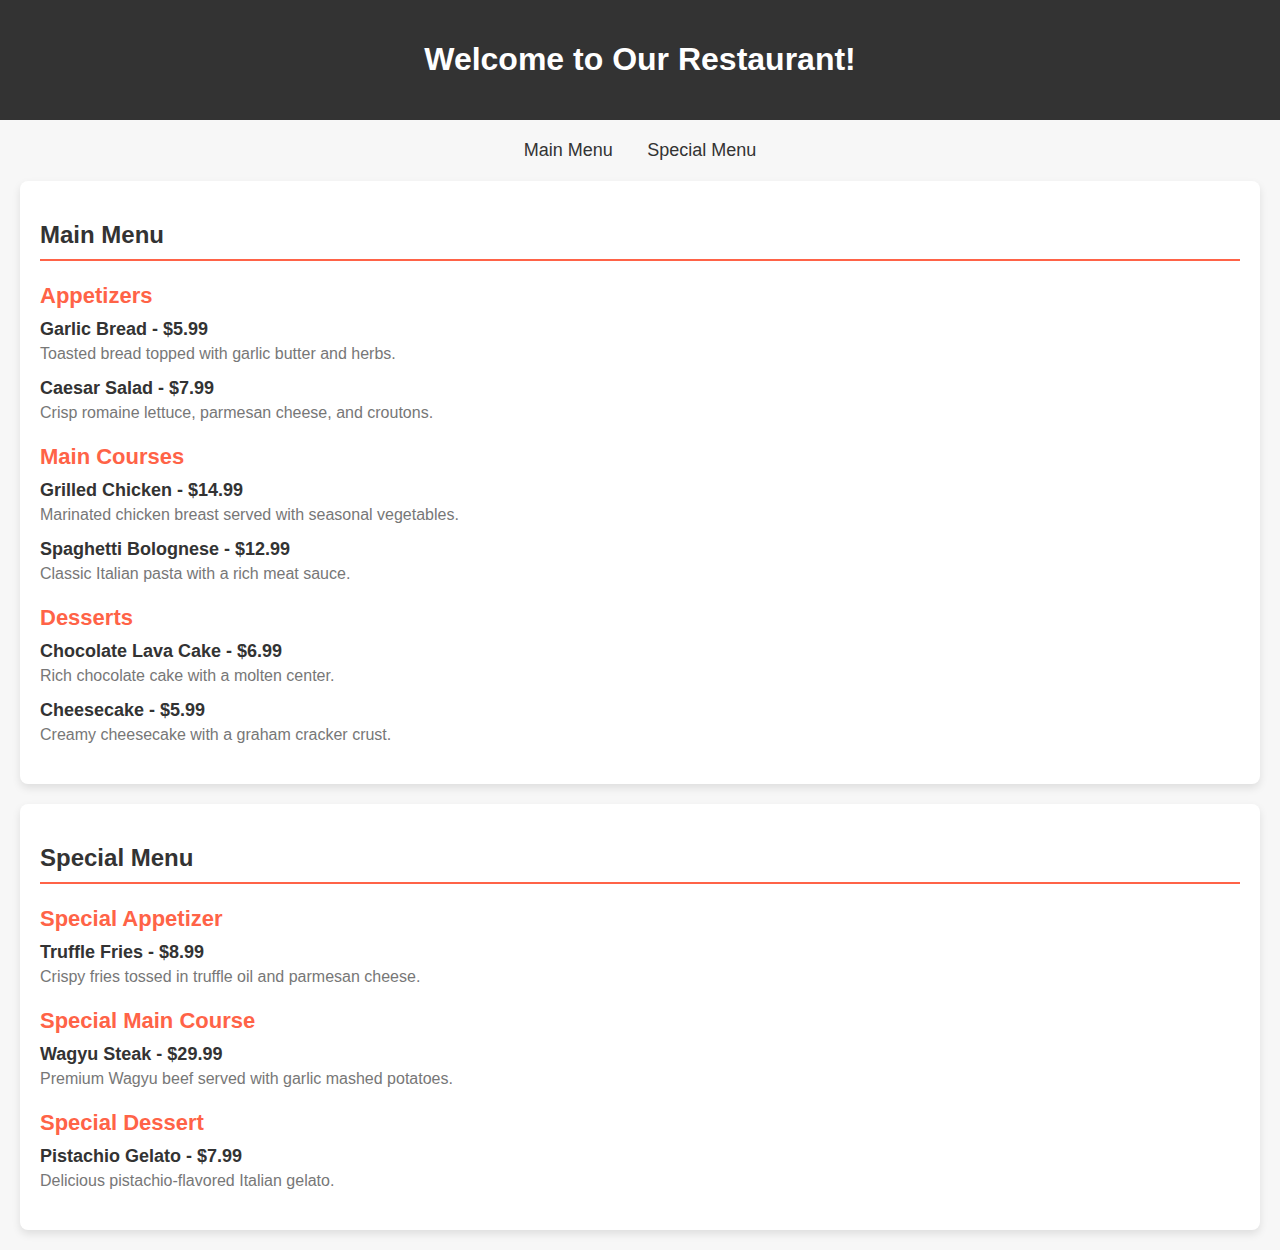
<file: <!DOCTYPE html>.html>
<!DOCTYPE html>
<html lang="en">
<head>
    <meta charset="UTF-8">
    <meta name="viewport" content="width=device-width, initial-scale=1.0">
    <title>Restaurant Menu</title>
    <style>
        body {
            font-family: Arial, sans-serif;
            background-color: #f7f7f7;
            margin: 0;
            padding: 0;
        }
        header {
            background-color: #333;
            color: #fff;
            padding: 20px;
            text-align: center;
        }
        nav {
            text-align: center;
            margin: 20px;
        }
        nav a {
            color: #333;
            text-decoration: none;
            margin: 0 15px;
            font-size: 18px;
        }
        nav a:hover {
            color: #ff6347;
        }
        section {
            margin: 20px;
            padding: 20px;
            background-color: #fff;
            border-radius: 8px;
            box-shadow: 0 4px 8px rgba(0,0,0,0.1);
        }
        h2 {
            color: #333;
            border-bottom: 2px solid #ff6347;
            padding-bottom: 10px;
        }
        .menu-category {
            margin: 20px 0;
        }
        .menu-category h3 {
            font-size: 22px;
            color: #ff6347;
            margin-bottom: 10px;
        }
        .menu-item {
            margin-bottom: 15px;
        }
        .menu-item h4 {
            margin: 0;
            font-size: 18px;
            color: #333;
        }
        .menu-item p {
            margin: 5px 0 0;
            color: #777;
        }
    </style>
</head>
<body>

    <header>
        <h1>Welcome to Our Restaurant!</h1>
    </header>

    <nav>
        <a href="#main-menu">Main Menu</a>
        <a href="#special-menu">Special Menu</a>
    </nav>

    <section id="main-menu">
        <h2>Main Menu</h2>
        
        <div class="menu-category">
            <h3>Appetizers</h3>
            <div class="menu-item">
                <h4>Garlic Bread - $5.99</h4>
                <p>Toasted bread topped with garlic butter and herbs.</p>
            </div>
            <div class="menu-item">
                <h4>Caesar Salad - $7.99</h4>
                <p>Crisp romaine lettuce, parmesan cheese, and croutons.</p>
            </div>
        </div>

        <div class="menu-category">
            <h3>Main Courses</h3>
            <div class="menu-item">
                <h4>Grilled Chicken - $14.99</h4>
                <p>Marinated chicken breast served with seasonal vegetables.</p>
            </div>
            <div class="menu-item">
                <h4>Spaghetti Bolognese - $12.99</h4>
                <p>Classic Italian pasta with a rich meat sauce.</p>
            </div>
        </div>

        <div class="menu-category">
            <h3>Desserts</h3>
            <div class="menu-item">
                <h4>Chocolate Lava Cake - $6.99</h4>
                <p>Rich chocolate cake with a molten center.</p>
            </div>
            <div class="menu-item">
                <h4>Cheesecake - $5.99</h4>
                <p>Creamy cheesecake with a graham cracker crust.</p>
            </div>
        </div>
    </section>

    <section id="special-menu">
        <h2>Special Menu</h2>

        <div class="menu-category">
            <h3>Special Appetizer</h3>
            <div class="menu-item">
                <h4>Truffle Fries - $8.99</h4>
                <p>Crispy fries tossed in truffle oil and parmesan cheese.</p>
            </div>
        </div>

        <div class="menu-category">
            <h3>Special Main Course</h3>
            <div class="menu-item">
                <h4>Wagyu Steak - $29.99</h4>
                <p>Premium Wagyu beef served with garlic mashed potatoes.</p>
            </div>
        </div>

        <div class="menu-category">
            <h3>Special Dessert</h3>
            <div class="menu-item">
                <h4>Pistachio Gelato - $7.99</h4>
                <p>Delicious pistachio-flavored Italian gelato.</p>
            </div>
        </div>
    </section>

</body>
</html>
</file>
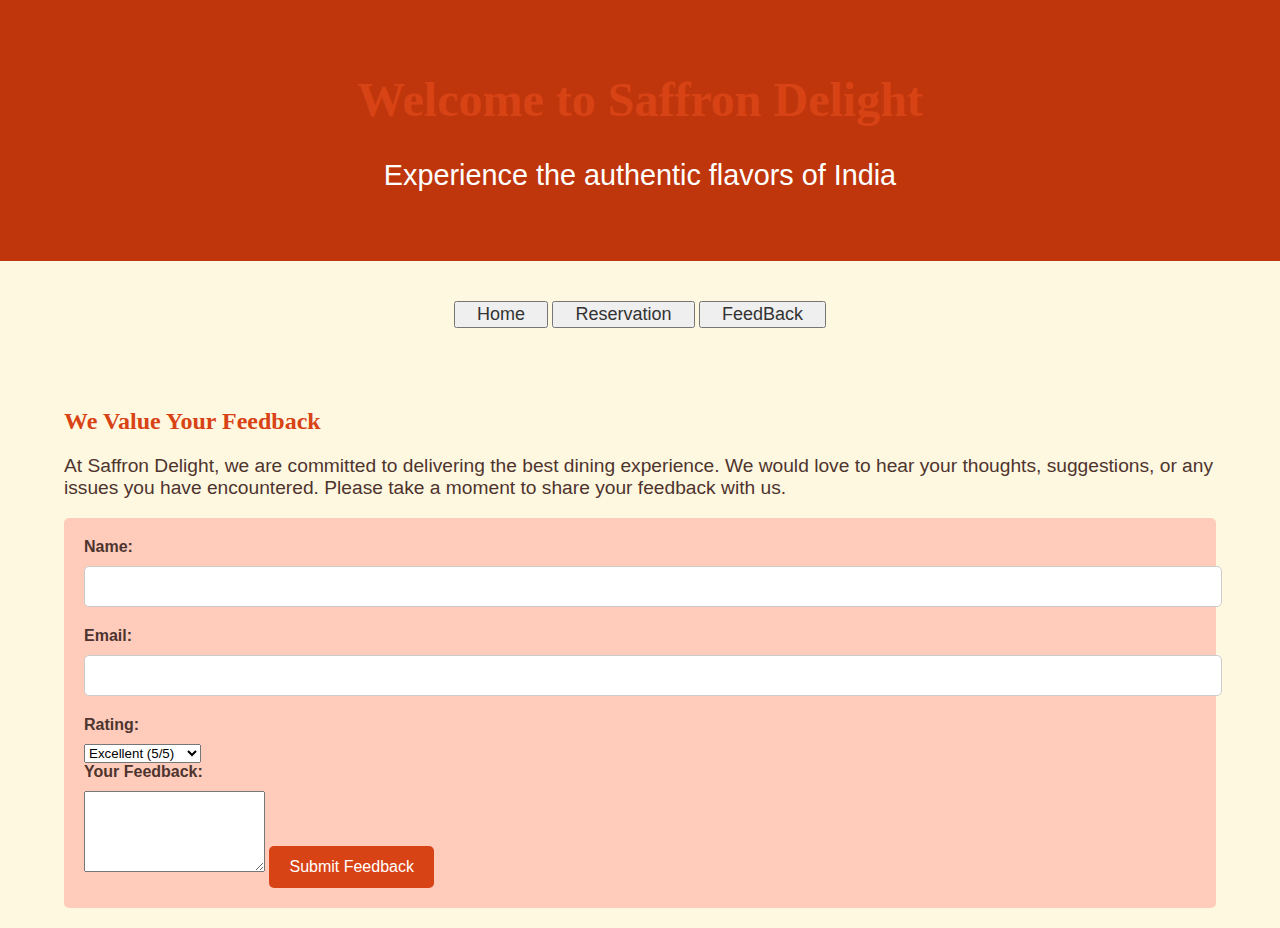
<file: Feedback.html>
<!DOCTYPE html>
<html lang="en">
<head>
    <meta charset="UTF-8">
    <meta name="viewport" content="width=device-width, initial-scale=1.0">
    <title>Saffron Delight - Feedback</title>
    <link rel="stylesheet" href="style.css">
</head>
<style>
    body {
        font-family: 'Verdana', sans-serif;
        background-color: #fff8e1;
        color: #4e342e;
        margin: 0;
        padding: 0;
    }
    header {
        background-color: #bf360c;
        color: white;
        text-align: center;
        padding: 40px;
        font-size: 1.5em;
    }
    .container {
        width: 90%;
        margin: 0 auto;
        padding: 20px;
    }
    h1, h2, h3 {
        color: #d84315;
        font-family: 'Georgia', serif;
    }
    p {
        font-size: 1.2em;
    }
    table {
        width: 100%;
        margin: 20px 0;
        border-collapse: collapse;
    }
    th, td {
        border: 1px solid #ccc;
        padding: 15px;
        text-align: left;
    }
    th {
        background-color: #d84315;
        color: white;
    }
    .specials {
        background-color: #ffe0b2;
        padding: 20px;
        margin: 30px 0;
        border-left: 8px solid #bf360c;
    }
    .specials h3 {
        margin-top: 0;
    }
    .specials ul {
        padding-left: 20px;
    }
    .specials li {
        margin: 10px 0;
    }
    form {
        background-color: #ffccbc;
        padding: 20px;
        border-radius: 5px;
    }
    label {
        display: block;
        margin-bottom: 10px;
        font-weight: bold;
    }
    input[type="text"], input[type="email"], input[type="datetime-local"] {
        width: 100%;
        padding: 12px;
        margin-bottom: 20px;
        border: 1px solid #ccc;
        border-radius: 5px;
    }
    input[type="submit"] {
        background-color: #d84315;
        color: white;
        border: none;
        padding: 12px 20px;
        border-radius: 5px;
        cursor: pointer;
        font-size: 1em;
    }
    input[type="submit"]:hover {
        background-color: #bf360c;
    }
    .menu-img {
        width: 150px;
        height: auto;
        border-radius: 10px;
    }
    .button {
        background-color: #d84315;
        border: none;
        color: white;
        padding: 15px 32px;
        text-align: center;
        text-decoration: none;
        display: inline-block;
        font-size: 16px;
        margin: 4px 2px;
        cursor: pointer;
        border-radius: 8px;
    }
    nav{
        text-align: center;
        margin: 40px;

    }
    nav a{
        color: #333;
        text-decoration: none;
        margin: 0 15px;
        font-size: 18px;
    }
</style>
<header>
    <h1>Welcome to Saffron Delight</h1>
    <p>Experience the authentic flavors of India</p>
</header>
<nav style="text-center">
    <button><a href="/Users/bhavinvashisth/Doc/HTML/CA/index.html">Home</a> </button>
    <button><a href="reservation.html">Reservation</a></button>
    <button><a href="Feedback.html">FeedBack</a> </button>
</nav>
<body>
    <div class="container">
        <!-- Feedback Form -->
        <section>
            <h2>We Value Your Feedback</h2>
            <p>At Saffron Delight, we are committed to delivering the best dining experience. We would love to hear your thoughts, suggestions, or any issues you have encountered. Please take a moment to share your feedback with us.</p>
            
            <form>
                <label for="name">Name:</label>
                <input type="text" id="name" name="name" required>

                <label for="email">Email:</label>
                <input type="email" id="email" name="email" required>

                <label for="rating">Rating:</label>
                <select id="rating" name="rating" required>
                    <option value="5">Excellent (5/5)</option>
                    <option value="4">Very Good (4/5)</option>
                    <option value="3">Good (3/5)</option>
                    <option value="2">Fair (2/5)</option>
                    <option value="1">Poor (1/5)</option>
                </select>

                <label for="message">Your Feedback:</label>
                <textarea id="message" name="message" rows="5" required></textarea>

                <input type="submit" value="Submit Feedback">
            </form>
        </section>
    </div>
</body>
</html>
</file>
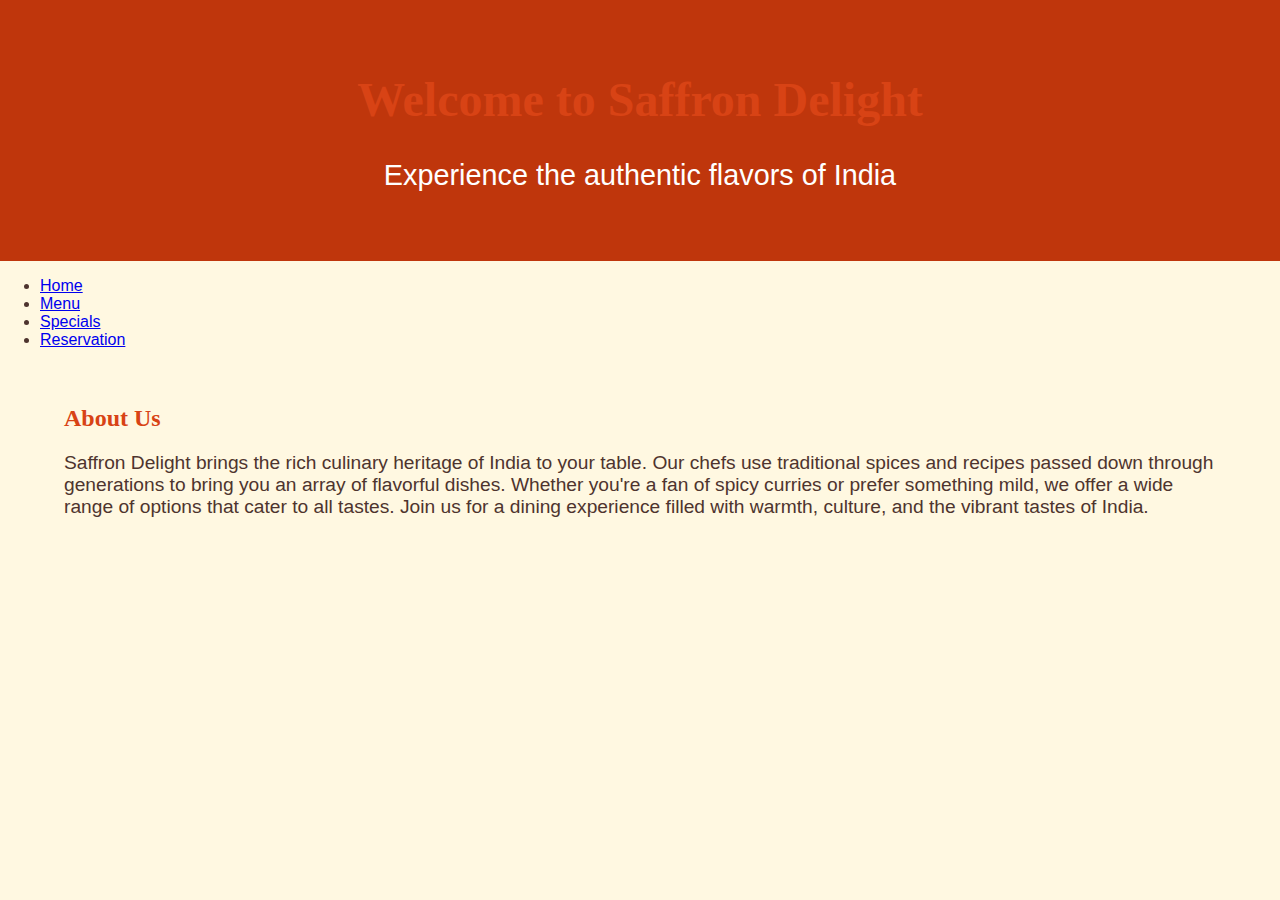
<file: HOME.html>
<!DOCTYPE html>
<html lang="en">
<head>
    <meta charset="UTF-8">
    <meta name="viewport" content="width=device-width, initial-scale=1.0">
    <title>Saffron Delight - Home</title>
    <link rel="stylesheet" href="style.css">
</head>
<body>
    <!-- Navbar -->
    <header>
        <h1>Welcome to Saffron Delight</h1>
        <p>Experience the authentic flavors of India</p>
    </header>
    
    <!-- Navbar -->
    <nav>
        <ul>
            <li><a href="index.html">Home</a></li>
            <li><a href="menu.html">Menu</a></li>
            <li><a href="specials.html">Specials</a></li>
            <li><a href="reservation.html">Reservation</a></li>
        </ul>
    </nav>

    <div class="container">
        <!-- Introduction -->
        <section>
            <h2>About Us</h2>
            <p>Saffron Delight brings the rich culinary heritage of India to your table. Our chefs use traditional spices and recipes passed down through generations to bring you an array of flavorful dishes. Whether you're a fan of spicy curries or prefer something mild, we offer a wide range of options that cater to all tastes. Join us for a dining experience filled with warmth, culture, and the vibrant tastes of India.</p>
        </section>
    </div>
</body>
</html>
</file>
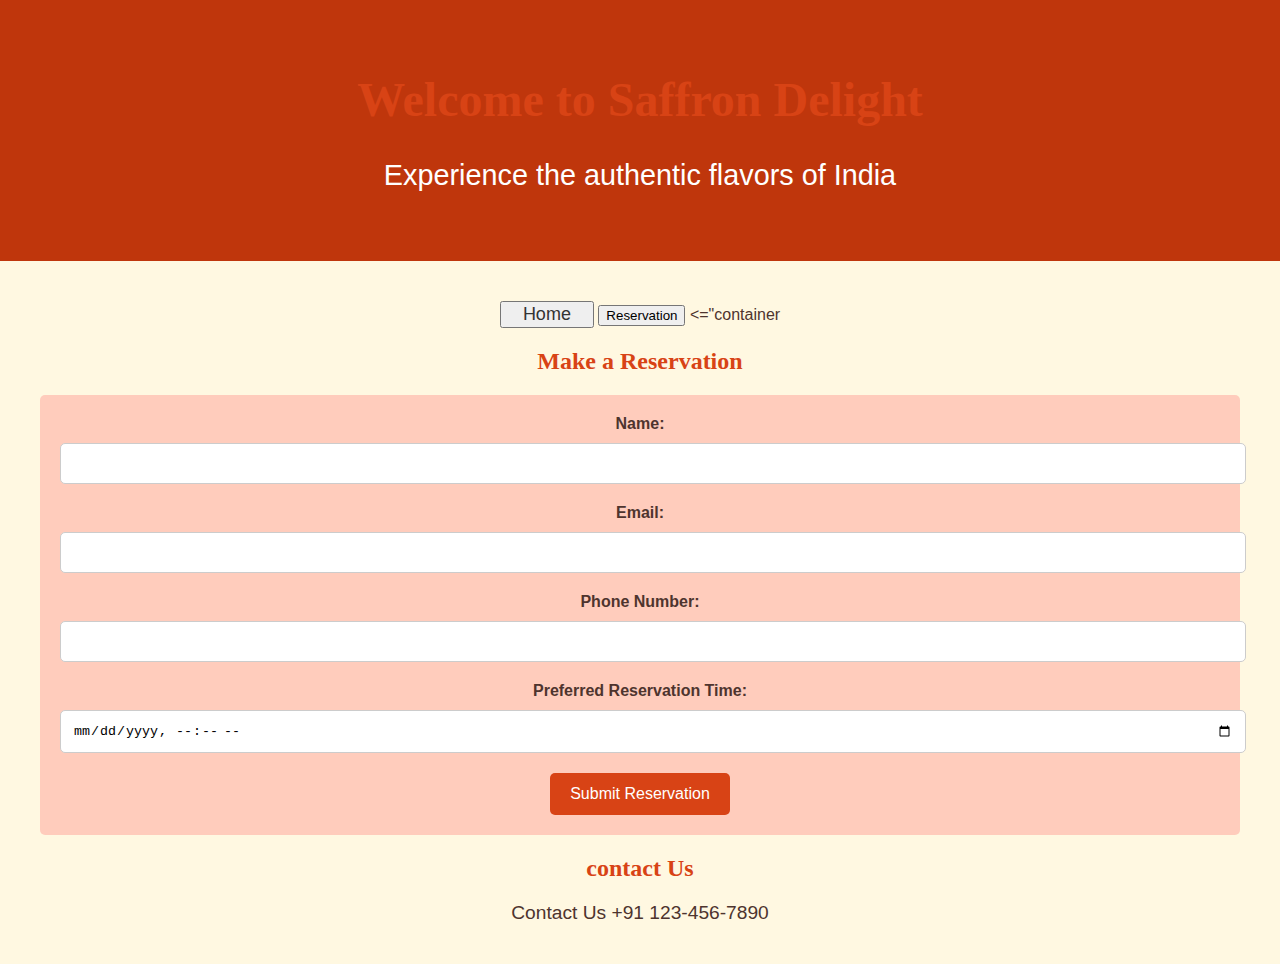
<file: reservation.html>
<!DOCTYPE html>
<html lang="en">
<head>
    <meta charset="UTF-8">
    <meta name="viewport" content="width=device-width, initial-scale=1.0">
    <title>Saffron Delight - Reservation</title>
    <link rel="stylesheet" href="style.css">
</head>
<style>
    body {
        font-family: 'Verdana', sans-serif;
        background-color: #fff8e1;
        color: #4e342e;
        margin: 0;
        padding: 0;
    }
    header {
        background-color: #bf360c;
        color: white;
        text-align: center;
        padding: 40px;
        font-size: 1.5em;
    }
    .container {
        width: 90%;
        margin: 0 auto;
        padding: 20px;
    }
    h1, h2, h3 {
        color: #d84315;
        font-family: 'Georgia', serif;
    }
    p {
        font-size: 1.2em;
    }
    table {
        width: 100%;
        margin: 20px 0;
        border-collapse: collapse;
    }
    th, td {
        border: 1px solid #ccc;
        padding: 15px;
        text-align: left;
    }
    th {
        background-color: #d84315;
        color: white;
    }
    .specials {
        background-color: #ffe0b2;
        padding: 20px;
        margin: 30px 0;
        border-left: 8px solid #bf360c;
    }
    .specials h3 {
        margin-top: 0;
    }
    .specials ul {
        padding-left: 20px;
    }
    .specials li {
        margin: 10px 0;
    }
    form {
        background-color: #ffccbc;
        padding: 20px;
        border-radius: 5px;
    }
    label {
        display: block;
        margin-bottom: 10px;
        font-weight: bold;
    }
    input[type="text"], input[type="email"], input[type="datetime-local"] {
        width: 100%;
        padding: 12px;
        margin-bottom: 20px;
        border: 1px solid #ccc;
        border-radius: 5px;
    }
    input[type="submit"] {
        background-color: #d84315;
        color: white;
        border: none;
        padding: 12px 20px;
        border-radius: 5px;
        cursor: pointer;
        font-size: 1em;
    }
    input[type="submit"]:hover {
        background-color: #bf360c;
    }
    .menu-img {
        width: 150px;
        height: auto;
        border-radius: 10px;
    }
    .button {
        background-color: #d84315;
        border: none;
        color: white;
        padding: 15px 32px;
        text-align: center;
        text-decoration: none;
        display: inline-block;
        font-size: 16px;
        margin: 4px 2px;
        cursor: pointer;
        border-radius: 8px;
    }
    nav{
        text-align: center;
        margin: 40px;

    }
    nav a{
        color: #333;
        text-decoration: none;
        margin: 0 15px;
        font-size: 18px;
    }
</style>
<header>
    <h1>Welcome to Saffron Delight</h1>
    <p>Experience the authentic flavors of India</p>
</header>
<body>

    <!-- Navbar -->
    <nav style="text-center">
        <button><a href="/Users/bhavinvashisth/Doc/HTML/CA/index.html">Home</a> </button>
        <button><href="reservation.html">Reservation</a></button>
    <="container     <!-- Reservation Form -->
        <section>
            <h2>Make a Reservation</h2>
            <form>
                <label for="name">Name:</label>
                <input type="text" id="name" name="name" required>

                <label for="email">Email:</label>
                <input type="email" id="email" name="email" required>

                <label for="phone">Phone Number:</label>
                <input type="text" id="phone" name="phone" required>

                <label for="reservation-time">Preferred Reservation Time:</label>
                <input type="datetime-local" id="reservation-time" name="reservation-time" required>

                <input type="submit" value="Submit Reservation">
            </form>
        </section>
        <section>
            <h2>contact Us</h2>
            <div class="Contact Us">
                <p> Contact Us +91 123-456-7890</p>
    </div>
</body>
</html>
</file>
<file: style.css>
body {
    font-family: 'Verdana', sans-serif;
    background-color: #fff8e1;
    color: #4e342e;
    margin: 0;
    padding: 0;
}

header {
    background-color: #bf360c;
    color: white;
    text-align: center;
    padding: 40px;
    font-size: 1.5em;
}

.container {
    width: 90%;
    margin: 0 auto;
    padding: 20px;
}

h1, h2, h3 {
    color: #d84315;
    font-family: 'Georgia', serif;
}

p {
    font-size: 1.2em;
}

table {
    width: 100%;
    margin: 20px 0;
    border-collapse: collapse;
}

th, td {
    border: 1px solid #ccc;
    padding: 15px;
    text-align: left;
}

th {
    background-color: #d84315;
    color: white;
}

.specials {
    background-color: #ffe0b2;
    padding: 20px;
    margin: 30px 0;
    border-left: 8px solid #bf360c;
}

.specials h3 {
    margin-top: 0;
}

.specials ul {
    padding-left: 20px;
}

.specials li {
    margin: 10px 0;
}

form {
    background-color: #ffccbc;
    padding: 20px;
    border-radius: 5px;
}

label {
    display: block;
    margin-bottom: 10px;
    font-weight: bold;
}

input[type="text"], input[type="email"], input[type="datetime-local"] {
    width: 100%;
    padding: 12px;
    margin-bottom: 20px;
    border: 1px solid #ccc;
    border-radius: 5px;
}

input[type="submit"] {
    background-color: #d84315;
    color: white;
    border: none;
    padding: 12px 20px;
    border-radius: 5px;
    cursor: pointer;
    font-size: 1em;
}

input[type="submit"]:hover {
    background-color: #bf360c;
}

.menu-img {
    width: 150px;
    height: auto;
    border-radius: 10px;
}

.order-btn {
    display: inline-block;
    background-color: #d84315;
    color: white;
    padding: 10px 20px;
    text-align: center;
    border-radius: 5px;
    text-decoration: none;
    font-weight: bold;
    transition: background-color 0.3s ease;
}

.order-btn:hover {
    background-color: #bf360c;
}
</file>
